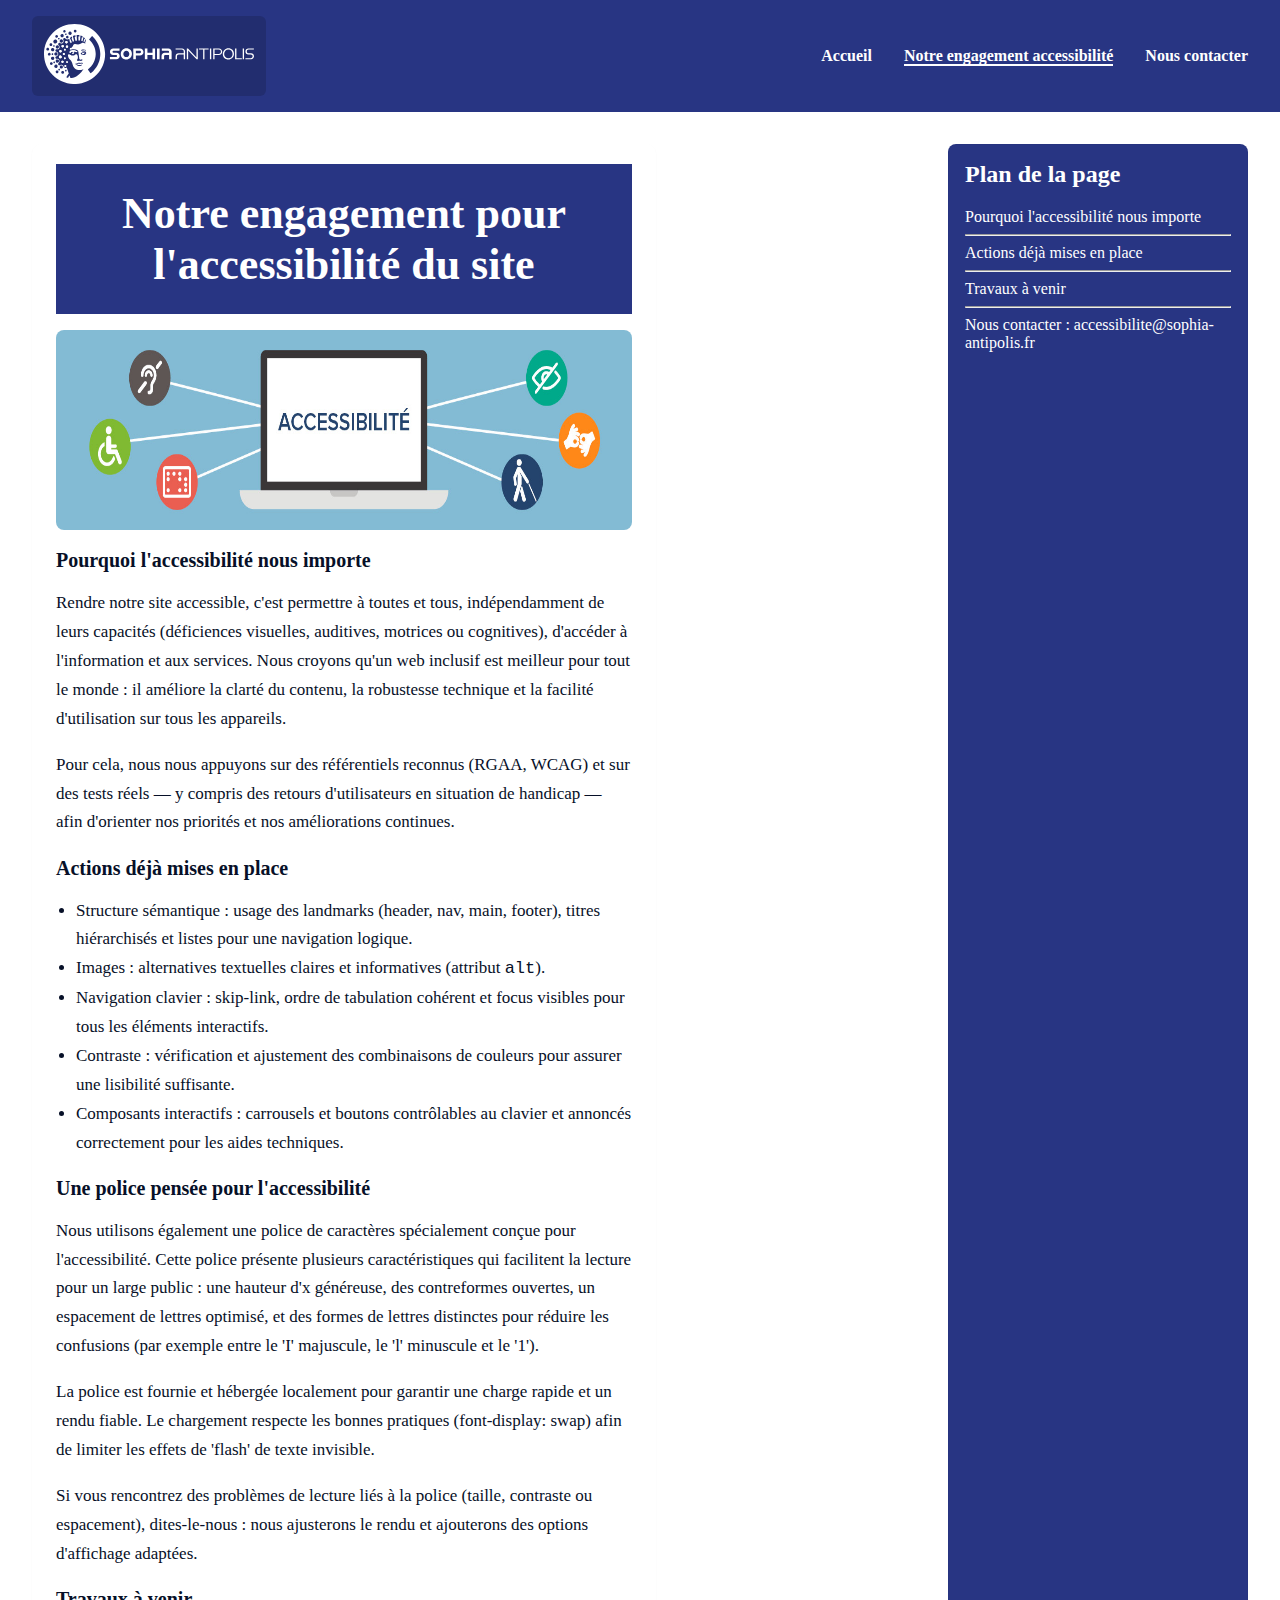
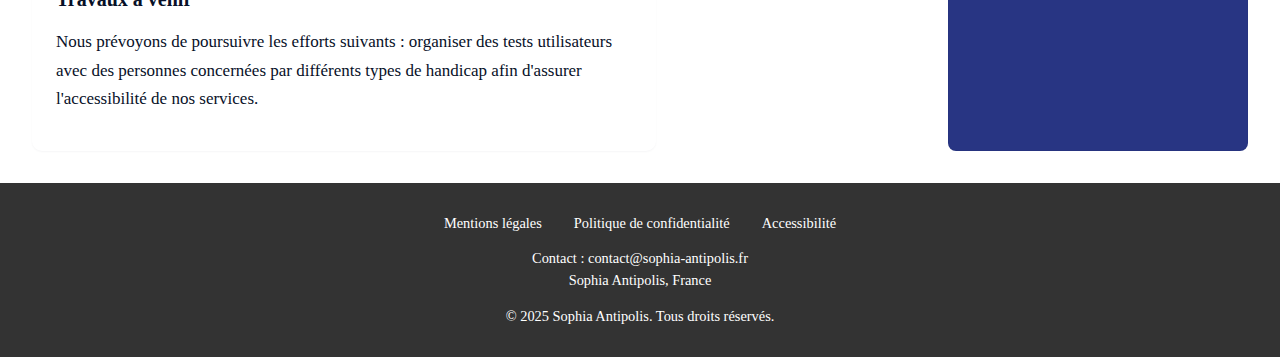
<file: article.html>
<!DOCTYPE html>
<html lang="fr">
    <head>
        <meta charset="UTF-8" />
        <meta name="viewport" content="width=device-width, initial-scale=1.0" />
        <title>Notre engagement accessibilité — Sophia Antipolis</title>
        <meta name="description"
            content="Notre engagement en faveur de l'accessibilité numérique pour le site de Sophia Antipolis." />
        <link rel="stylesheet" href="css/style.css" />
        <link rel="stylesheet" href="css/article.css" />
    </head>
    <body>
        <header>
            <a href="#contenu" class="skip-link">Aller au contenu principal</a>
            <a href="index.html" class="home-link"
                aria-label="Retour à l'accueil">
                <img src="images/logo.svg"
                    alt="Sophia Antipolis" class="logo" />
            </a>
            <nav aria-label="Menu principal">
                <ul class="nav-links">
                    <li><a href="index.html">Accueil</a></li>
                    <li><a href="article.html" class="active"
                            aria-current="page">Notre engagement
                            accessibilité</a></li>
                    <li><a href="contact.html">Nous contacter</a></li>
                </ul>
            </nav>
        </header>

        <main id="contenu">
            <section class="article">
                <h1>Notre engagement pour l'accessibilité du
                    site</h1>

                <figure>
                    <img src="images/accessibilite-numerique.jpg"
                        alt="Un ordinateur portable relié à des icônes représentant l'accessibilité" />
                </figure>

                <article id="pourquoi">
                    <h2>Pourquoi l'accessibilité nous importe</h2>
                    <p>
                        Rendre notre site accessible, c'est permettre à toutes
                        et tous,
                        indépendamment de leurs capacités (déficiences
                        visuelles, auditives,
                        motrices ou cognitives), d'accéder à l'information et
                        aux services.
                        Nous croyons qu'un web inclusif est meilleur pour tout
                        le monde :
                        il améliore la clarté du contenu, la robustesse
                        technique et la
                        facilité d'utilisation sur tous les appareils.
                    </p>
                    <p>
                        Pour cela, nous nous appuyons sur des référentiels
                        reconnus (RGAA,
                        WCAG) et sur des tests réels — y compris des retours
                        d'utilisateurs
                        en situation de handicap — afin d'orienter nos priorités
                        et nos
                        améliorations continues.
                    </p>
                </article>

                <article id="actions">
                    <h2>Actions déjà mises en place</h2>
                    <ul>
                        <li>Structure sémantique : usage des landmarks (header,
                            nav, main, footer),
                            titres hiérarchisés et listes pour une navigation
                            logique.</li>
                        <li>Images : alternatives textuelles claires et
                            informatives (attribut
                            <code>alt</code>).</li>
                        <li>Navigation clavier : skip-link, ordre de tabulation
                            cohérent et focus
                            visibles pour tous les éléments interactifs.</li>
                        <li>Contraste : vérification et ajustement des
                            combinaisons de couleurs
                            pour assurer une lisibilité suffisante.</li>
                        <li>Composants interactifs : carrousels et boutons
                            contrôlables au clavier
                            et annoncés correctement pour les aides
                            techniques.</li>
                    </ul>
                </article>

                <article id="typographie">
                    <h2>Une police pensée pour l'accessibilité</h2>
                    <p>
                        Nous utilisons également une police de caractères
                        spécialement conçue
                        pour l'accessibilité. Cette police présente plusieurs
                        caractéristiques
                        qui facilitent la lecture pour un large public : une
                        hauteur d'x
                        généreuse, des contreformes ouvertes, un espacement de
                        lettres optimisé,
                        et des formes de lettres distinctes pour réduire les
                        confusions (par
                        exemple entre le 'I' majuscule, le 'l' minuscule et le
                        '1').
                    </p>
                    <p>
                        La police est fournie et hébergée localement pour
                        garantir une charge
                        rapide et un rendu fiable.
                        Le chargement respecte les bonnes pratiques
                        (font-display: swap) afin
                        de limiter les effets de 'flash' de texte invisible.
                    </p>
                    <p>
                        Si vous rencontrez des problèmes de lecture liés à la
                        police (taille,
                        contraste ou espacement), dites-le-nous : nous
                        ajusterons le rendu
                        et ajouterons des options d'affichage adaptées.
                    </p>
                </article>

                <article id="travaux">
                    <h2>Travaux à venir</h2>
                    <p>
                        Nous prévoyons de poursuivre les efforts suivants :
                        organiser des tests
                        utilisateurs avec des personnes concernées par
                        différents types de
                        handicap afin d'assurer l'accessibilité de nos services.
                    </p>
                </article>

            </section>

            <aside class="related" aria-labelledby="toc-title" tabindex="0">
                <h2 id="toc-title">Plan de la page</h2>
                <nav aria-label="Plan de la page">
                    <ul aria-label="4 sections">
                        <li><a href="#pourquoi">Pourquoi l'accessibilité nous
                                importe</a></li>
                        <hr>
                        <li><a href="#actions">Actions déjà mises en
                                place</a></li>
                        <hr>
                        <li><a href="#travaux">Travaux à venir</a></li>
                        <hr>
                        <li>Nous contacter : <a
                            href="mailto:accessibilite@sophia-antipolis.fr">accessibilite@sophia-antipolis.fr</a></li>
                    </ul>
                </nav>
            </aside>
        </main>

        <footer>
            <nav aria-label="Navigation secondaire">
                <ul class="footer-links">
                    <li><a href="mentions-legales.html">Mentions
                            légales</a></li>
                    <li><a href="politique-confidentialite.html">Politique de
                            confidentialité</a></li>
                    <li><a href="accessibilite.html">Accessibilité</a></li>
                </ul>
            </nav>

            <address>
                Contact : <a
                    href="mailto:contact@sophia-antipolis.fr">contact@sophia-antipolis.fr</a><br />
                Sophia Antipolis, France
            </address>

            <p>&copy; 2025 Sophia Antipolis. Tous droits réservés.</p>
        </footer>

        <script src="js/carousel.js" defer></script>
    </body>
</html>
</file>
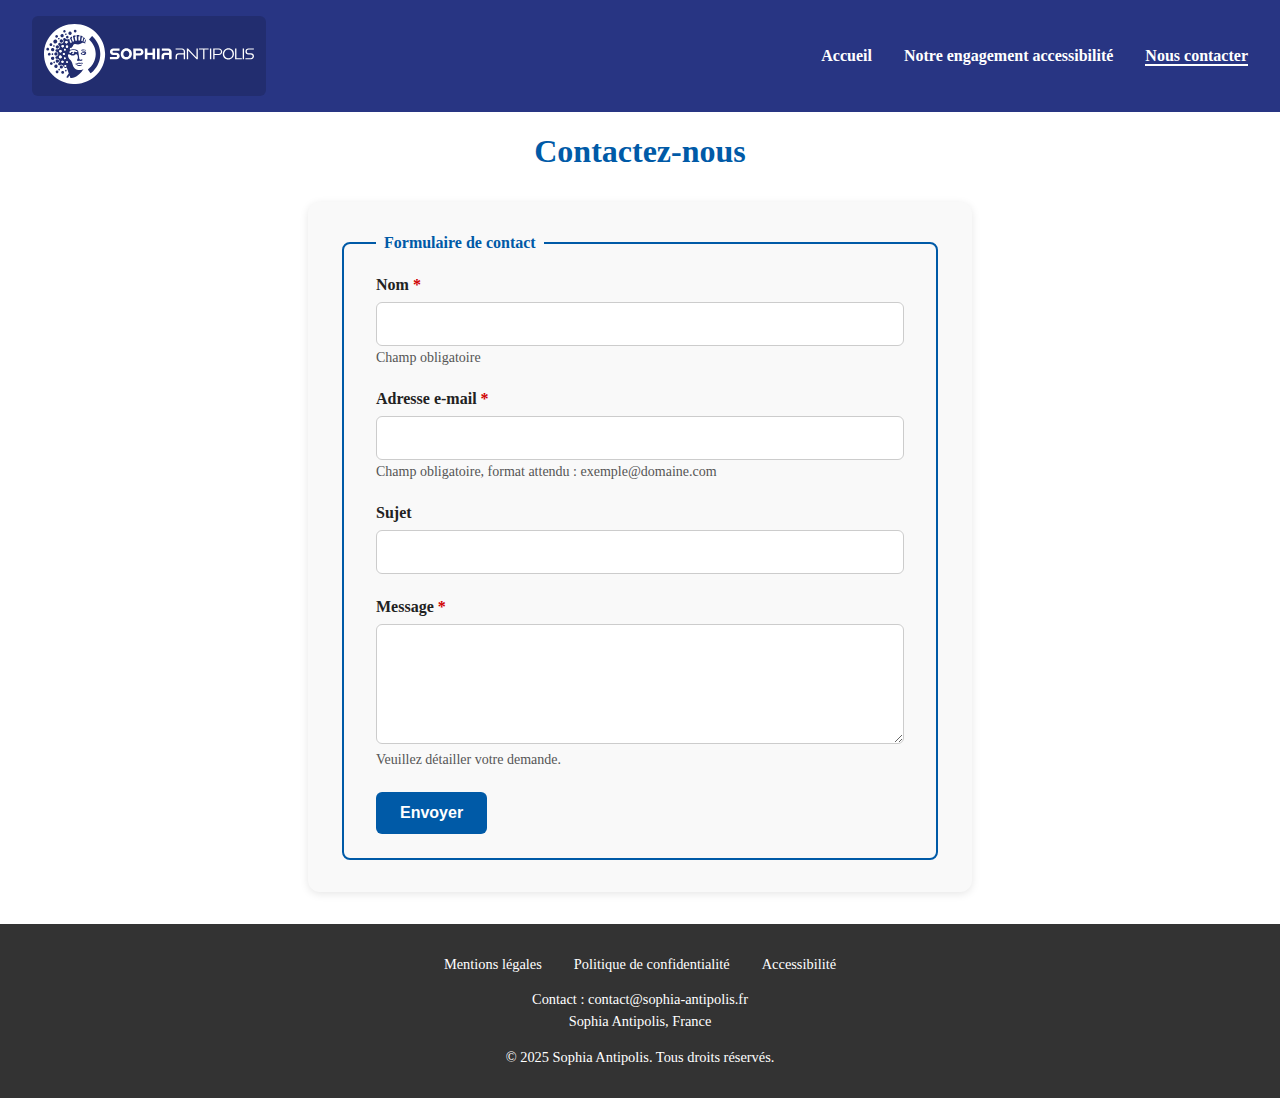
<file: contact.html>
<!DOCTYPE html>
<html lang="fr">
    <head>
        <meta charset="UTF-8">
        <meta name="viewport" content="width=device-width, initial-scale=1.0">
        <title>Sophia Antipolis – Nous contacter</title>
        <meta name="description"
            content="Vous voulez contacter Sophia ANtipolis pour des suggestions, des retours, des évenement. Completez le formulaire de contact" />
        <link rel="stylesheet" href="css/style.css">
        <link rel="stylesheet" href="css/contact.css">
    </head>
    <body>
        <header role="banner">
            <a href="#contenu" class="skip-link">Aller au contenu principal</a>
            <a href="index.html">
                <img src="images/logo.svg" alt="Sophia Antipolis" class="logo">
            </a>
            <nav aria-label="Menu principal">
                <ul class="nav-links">
                    <li><a href="index.html">Accueil</a></li>
                    <li><a href="article.html">Notre engagement accessibilité</a></li>
                    <li><a href="contact.html" class="active" aria-current="page">Nous contacter</a></li>
                </ul>
            </nav>
        </header>

        <main id="contenu">
            <h1 id="title-form">Contactez-nous</h1>
            <form action="#" method="post" aria-labelledby="formTitle">
                <fieldset>
                    <legend id="formTitle">Formulaire de contact</legend>

                    <div class="form-group">
                        <label for="nom">Nom <span aria-hidden="true">*</span></label>
                        <input type="text" id="nom" name="nom" required aria-required="true" aria-describedby="nom-help">
                        <small id="nom-help">Champ obligatoire</small>
                    </div>

                    <div class="form-group">
                        <label for="email">Adresse e-mail <span aria-hidden="true">*</span></label>
                        <input type="email" id="email" name="email" required aria-required="true" aria-describedby="email-help">
                        <small id="email-help">Champ obligatoire, format attendu : exemple@domaine.com</small>
                    </div>

                    <div class="form-group">
                        <label for="sujet">Sujet</label>
                        <input type="text" id="sujet" name="sujet">
                    </div>

                    <div class="form-group">
                        <label for="message">Message <span aria-hidden="true">*</span></label>
                        <textarea id="message" name="message" required aria-required="true" aria-describedby="message-help"></textarea>
                        <small id="message-help">Veuillez détailler votre demande.</small>
                    </div>

                    <button type="submit">Envoyer</button>
                </fieldset>
            </form>
            <div id="success-message" class="visually-hidden" role="status" aria-live="polite" tabindex="-1">
                Votre message a été envoyé avec succès. Merci de nous avoir contactés !
            </div>
            <div id="error-message" class="visually-hidden" role="alert" aria-live="assertive" tabindex="-1">
                <strong>Le nom doit contenir plus d’un caractère. Veuillez le corriger.</strong>
            </div>
        </main>
        
        <footer>
            <nav aria-label="Navigation secondaire">
                <ul class="footer-links">
                    <li><a href="mentions-legales.html">Mentions légales</a></li>
                    <li><a href="politique-confidentialite.html">Politique de confidentialité</a></li>
                    <li><a href="accessibilite.html">Accessibilité</a></li>
                </ul>
            </nav>

            <address>
                Contact : <a href="mailto:contact@sophia-antipolis.fr">contact@sophia-antipolis.fr</a><br>
                Sophia Antipolis, France
            </address>

            <p>&copy; 2025 Sophia Antipolis. Tous droits réservés.</p>
        </footer>
        <script>
            const form = document.querySelector('form');
            const successMessage = document.getElementById('success-message');
            const errorMessage = document.getElementById('error-message');
            const nomInput = document.getElementById('nom');

            form.addEventListener('submit', function(e) {
                e.preventDefault(); // Empêche l’envoi réel

                // Réinitialise les messages
                successMessage.classList.add('visually-hidden');
                errorMessage.classList.add('visually-hidden');

                // Vérifie le champ Nom
                if (nomInput.value.trim().toLowerCase() === 'a') {
                    errorMessage.classList.remove('visually-hidden');
                    errorMessage.focus();
                    return;
                }

                // Si tout est OK
                successMessage.classList.remove('visually-hidden');
                successMessage.focus();
                form.reset();
            });
        </script>
    </body>
</html>
</file>
<file: css/style.css>
body {
  margin: 0;
  padding: 0;
}

/* Header */
header {
  background-color: rgb(40, 53, 131);
  padding: 1rem 2rem;
  display: flex;
  align-items: center;
  justify-content: space-between;
}

/* Logo */
header .logo {
  height: 60px;
  width: auto;
}

header a:has(.logo) {
  display: inline-block;
  padding: 8px 12px;
  border-radius: 6px;
  background: rgba(0, 0, 0, 0.15);
  color: #fff;
}

header a:has(.logo):focus,
header a:has(.logo):focus-visible {
  outline: 3px solid #eea400;
  outline-offset: 3px;
}

/* Menu */
header nav ul {
  list-style: none;
  margin: 0;
  padding: 0;
  display: flex;
  gap: 2rem;
}

header nav a {
  color: #ffffff;
  text-decoration: none;
  font-weight: bold;
}

header nav a:hover,
header nav a:focus {
  text-decoration: underline;
}

/* Lien actif */
header nav a[aria-current="page"] {
  border-bottom: 2px solid #ffffff;
}

.skip-link {
  position: absolute;
  top: -40px;
  left: 0;
  background-color: #000;
  color: #fff;
  padding: 8px 12px;
  z-index: 100;
  text-decoration: none;
  font-weight: bold;
}

/* Lien visible uniquement lorsqu’il est focus */
.skip-link:focus {
  top: 0;
}

/* Footer */
footer {
  background-color: #333;
  color: #fff;
  padding: 2rem;
  text-align: center;
  font-size: 0.9rem;
}

/* Liens dans le footer */
footer a {
  color: #ffffff;
  text-decoration: none;
}

footer a:hover,
footer a:focus {
  text-decoration: underline;
  outline: none;
}

/* Liste des liens */
footer .footer-links {
  list-style: none;
  padding: 0;
  margin: 0 0 1rem 0;
  display: flex;
  justify-content: center;
  gap: 2rem;
}

/* Address */
footer address {
  font-style: normal;
  margin-bottom: 1rem;
  line-height: 1.5;
}

/* Copyright */
footer p {
  margin: 0;
}
</file>
<file: css/article.css>
:root {
    --content-width: 72ch;
    --bg: #ffffff;
    --text: #071028;
    --muted: #556073;
    --accent: #283583;
    --card-bg: #ffffff;
}

body {
    background: var(--bg);
    color: var(--text);
    -webkit-font-smoothing: antialiased;
    -moz-osx-font-smoothing: grayscale;
}

main#contenu {
    display: grid;
    grid-template-columns: 1fr 300px;
    gap: 2rem;
    padding: 2rem;
}

.article {
    max-width: var(--content-width);
    background: var(--card-bg);
    padding: 1.25rem 1.5rem;
    border-radius: 10px;
    box-shadow: 0 1px 2px rgba(6, 18, 40, 0.04);
}

.article h1 {
    color: var(--card-bg);
    font-weight: 700;
    margin: 0 0 0.5rem 0;
    font-size: 1.6rem;
    background: var(--accent);
    padding: 1.5rem 2.5rem;
    text-align: center;
    font-weight: 900;
}

.article figure {
    margin: 1rem 0;
}

.article img {
    width: 100%;
    height: 200px;
    border-radius: 8px;
    display: block;
}

.article h2 {
    color: var(--text);
    font-size: 1.15rem;
    margin-top: 1.2rem;
    font-weight: 600;
}

.article p,
.article ul {
    font-size: 1.0625rem;
    line-height: 1.7;
    color: var(--text);
}

.article ul {
    padding-left: 1.25rem;
}

.related {
    background: var(--accent);
    padding: 1rem;
    border-radius: 8px;
    border: 1px solid rgba(6, 18, 40, 0.04);
}

.related h2, .related li {
    margin-top: 0;
    color: var(--card-bg);
}

.related nav ul {
    list-style: none;
    padding: 0;
    margin: 0;
}

.related nav a {
    color: var(--bg);
    text-decoration: none;
}

.related nav a:hover,
.related nav a:focus {
    text-decoration: underline;
}

.article-footer {
    margin-top: 2rem;
    border-top: 1px solid #e6e6e6;
    padding-top: 1rem;
}

.article-footer p {
    color: var(--card-bg);
}

.article-footer a {
    text-decoration: underline;
    font-weight: 600;
}

.article a:focus,
.related a:focus {
    outline: 3px solid #ffb703;
    outline-offset: 3px;
}

@media (min-width: 700px) {
    .article h1 {
        font-size: 2.25rem;
    }

    .article h2 {
        font-size: 1.25rem;
    }
}

@media (min-width: 1100px) {
    .article h1 {
        font-size: 2.75rem;
    }
}

@media (max-width: 899px) {
    main#contenu {
        grid-template-columns: 1fr;
        padding: 1rem;
    }

    .article {
        padding: 1rem;
    }
}
</file>
<file: css/contact.css>
form {
  max-width: 600px;
  margin: 2rem auto;
  padding: 2rem;
  background-color: #f9f9f9;
  border-radius: 12px;
  box-shadow: 0 2px 8px rgba(0,0,0,0.1);
}

fieldset {
  border: 2px solid #005aa7;
  border-radius: 8px;
  padding: 1.5rem 2rem;
}

legend {
  font-weight: bold;
  color: #005aa7;
  padding: 0 0.5rem;
}

.form-group {
  margin-bottom: 1.5rem;
}

label {
  display: block;
  font-weight: 600;
  margin-bottom: 0.5rem;
  color: #222;
}

input[type="text"],
input[type="email"],
textarea {
  width: 100%;
  padding: 0.75rem;
  font-size: 1rem;
  border: 1px solid #ccc;
  border-radius: 6px;
  background-color: #fff;
  box-sizing: border-box;
}

input[type="text"]:focus,
input[type="email"]:focus,
textarea:focus {
  outline: 3px solid orange;
  border-color: orange;
}

textarea {
  min-height: 120px;
  resize: vertical;
}

small {
  display: block;
  margin-top: 0.25rem;
  font-size: 0.875rem;
  color: #555;
}

button[type="submit"] {
  display: inline-block;
  background-color: #005aa7;
  color: #fff;
  font-size: 1rem;
  font-weight: bold;
  border: none;
  border-radius: 6px;
  padding: 0.75rem 1.5rem;
  cursor: pointer;
  transition: background-color 0.3s ease;
}

button[type="submit"]:hover {
  background-color: #0076d6;
  outline: none;
}

button[type="submit"]:focus {
  outline: 3px solid orange;
  outline-offset: 3px;
  background-color: #00457a;
}

/* Accessibilité visuelle et focus */
button:focus-visible,
input:focus-visible,
textarea:focus-visible {
  outline: 3px solid orange;
  outline-offset: 2px;
}

/* Indicateur visuel des champs obligatoires */
label span[aria-hidden="true"] {
  color: #d00000;
  font-weight: bold;
}

/* Amélioration du contraste global */
body {
  background-color: #fff;
  color: #111;
}

#title-form {
  text-align: center;
  color: #005aa7;
  margin-bottom: 1rem;
}

.visually-hidden {
  position: absolute;
  width: 1px;
  height: 1px;
  margin: -1px;
  padding: 0;
  overflow: hidden;
  clip: rect(0 0 0 0);
  border: 0;
}

/* Messages de succès et d'erreur */
#success-message,
#error-message {
  text-align: center;
  font-weight: bold;
  padding-bottom: 1rem;
  outline: none; /* par défaut pas de focus */
}

/* Couleurs spécifiques */
#success-message {
  color: green;
}

#error-message {
  color: red;
}

/* Focus orange pour accessibilité */
#success-message:focus,
#error-message:focus {
  outline: 3px solid orange;
  outline-offset: 2px;
}
</file>
